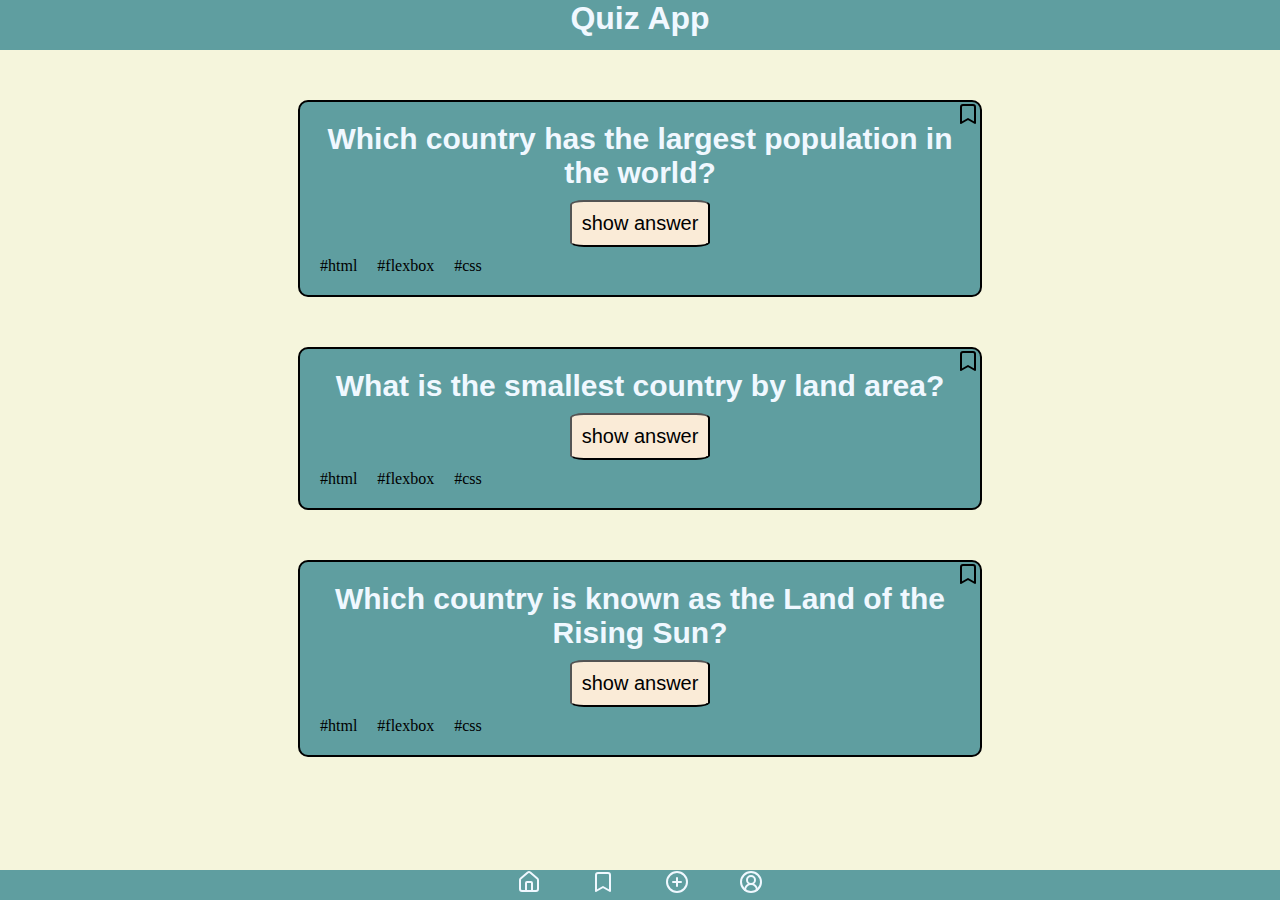
<file: index.html>
<!DOCTYPE html>
<html lang="en">
  <head>
    <meta charset="UTF-8" />
    <meta name="viewport" content="width=device-width, initial-scale=1.0" />
    <link rel="stylesheet" href="style.css" />
    <link rel="stylesheet" href="styleprofile.css" />
    <link rel="stylesheet" href="./card.html" />
    <script src="index.js" type="module"></script>

    <title>Document</title>
  </head>
  <body>
    <header>
      <h1>Quiz App</h1>
    </header>

    <main>
      <section class="question-card">
        <h2 data-js="question" class="h2">
          Which country has the largest population in the world?
        </h2>

        <button class="answer-button" data-js="showAnswer" class="button">
          show answer
        </button>

        <h3 class="answer-hidden" data-js="answer1">
          India (as of 2023, India surpassed China in population).
        </h3>

        <div class="tags">
          <span data-js="span">#html </span>
          <span data-js="span">#flexbox</span>
          <span data-js="span">#css</span>
        </div>
        <a aria-label="button-icons">
          <svg
            class="icons"
            data-js="bookmark-1"
            xmlns="http://www.w3.org/2000/svg"
            width="24"
            height="24"
            viewBox="0 0 24 24"
            fill=""
            stroke="currentColor"
            stroke-width="2"
            stroke-linecap="round"
            stroke-linejoin="round"
            class="lucide lucide-bookmark"
          >
            <path d="m19 21-7-4-7 4V5a2 2 0 0 1 2-2h10a2 2 0 0 1 2 2v16z" />
          </svg>
        </a>
      </section>

      <section class="question-card">
        <h2>What is the smallest country by land area?</h2>

        <button class="answer-button" data-js="showAnswer2">show answer</button>
        <h3 hidden class="answer-hidden" data-js="answer2">
          Vatican City (covering only 44 hectares).
        </h3>

        <div class="tags">
          <span>#html</span>
          <span>#flexbox</span>
          <span>#css</span>
        </div>
        <a aria-label="button-icons">
          <svg
            class="icons"
            data-js="bookmark-2"
            xmlns="http://www.w3.org/2000/svg"
            width="24"
            height="24"
            viewBox="0 0 24 24"
            stroke="currentColor"
            stroke-width="2"
            stroke-linecap="round"
            stroke-linejoin="round"
            class="lucide lucide-bookmark"
            fill="none"
          >
            <path d="m19 21-7-4-7 4V5a2 2 0 0 1 2-2h10a2 2 0 0 1 2 2v16z" />
          </svg>
        </a>
      </section>
      <section class="question-card">
        <h2>Which country is known as the Land of the Rising Sun?</h2>
        <h3 hidden>answer</h3>
        <button class="answer-button" data-js="showAnswer3">show answer</button>
        <h3 class="answer-hidden" data-js="answer3">Japan.</h3>

        <div class="tags">
          <span>#html</span>
          <span>#flexbox</span>
          <span>#css</span>
        </div>
        <a aria-label="button-icons">
          <svg
            class="icons"
            data-js="bookmark-3"
            xmlns="http://www.w3.org/2000/svg"
            width="24"
            height="24"
            viewBox="0 0 24 24"
            fill="none"
            stroke="currentColor"
            stroke-width="2"
            stroke-linecap="round"
            stroke-linejoin="round"
            class="lucide lucide-bookmark"
          >
            <path d="m19 21-7-4-7 4V5a2 2 0 0 1 2-2h10a2 2 0 0 1 2 2v16z" />
          </svg>
        </a>
      </section>
    </main>
    <footer>
      <nav class="footer-nav">
        <a aria-label="home" href="./index.html" class="footer-link">
          <svg
            class="footer-icons"
            xmlns="http://www.w3.org/2000/svg"
            width="24"
            height="24"
            viewBox="0 0 24 24"
            fill="none"
            stroke="currentColor"
            stroke-width="2"
            stroke-linecap="round"
            stroke-linejoin="round"
          >
            <path d="M15 21v-8a1 1 0 0 0-1-1h-4a1 1 0 0 0-1 1v8" />
            <path
              d="M3 10a2 2 0 0 1 .709-1.528l7-5.999a2 2 0 0 1 2.582 0l7 5.999A2 2 0 0 1 21 10v9a2 2 0 0 1-2 2H5a2 2 0 0 1-2-2z"
            ></path>
          </svg>
        </a>
        <a aria-label="bookmark" href="./bookmarks.html" class="footer-link">
          <svg
            class="footer-icons"
            xmlns="http://www.w3.org/2000/svg"
            width="24"
            height="24"
            viewBox="0 0 24 24"
            fill="none"
            stroke="currentColor"
            stroke-width="2"
            stroke-linecap="round"
            stroke-linejoin="round"
          >
            <path d="m19 21-7-4-7 4V5a2 2 0 0 1 2-2h10a2 2 0 0 1 2 2v16z" />
          </svg>
        </a>
        <a aria-label="card" href="./card.html" class="footer-link">
          <svg
            class="footer-icons"
            xmlns="http://www.w3.org/2000/svg"
            width="24"
            height="24"
            viewBox="0 0 24 24"
            fill="none"
            stroke="currentColor"
            stroke-width="2"
            stroke-linecap="round"
            stroke-linejoin="round"
          >
            <circle cx="12" cy="12" r="10" />
            <path d="M8 12h8" />
            <path d="M12 8v8" />
          </svg>
        </a>
        <a aria-label="profile" class="footer-link" href="./profile.html">
          <svg
            class="footer-icons"
            xmlns="http://www.w3.org/2000/svg"
            width="24"
            height="24"
            viewBox="0 0 24 24"
            fill="none"
            stroke="currentColor"
            stroke-width="2"
            stroke-linecap="round"
            stroke-linejoin="round"
          >
            <path d="M18 20a6 6 0 0 0-12 0" />
            <circle cx="12" cy="10" r="4" />
            <circle cx="12" cy="12" r="10" />
          </svg>
        </a>
      </nav>
    </footer>
  </body>
</html>
</file>
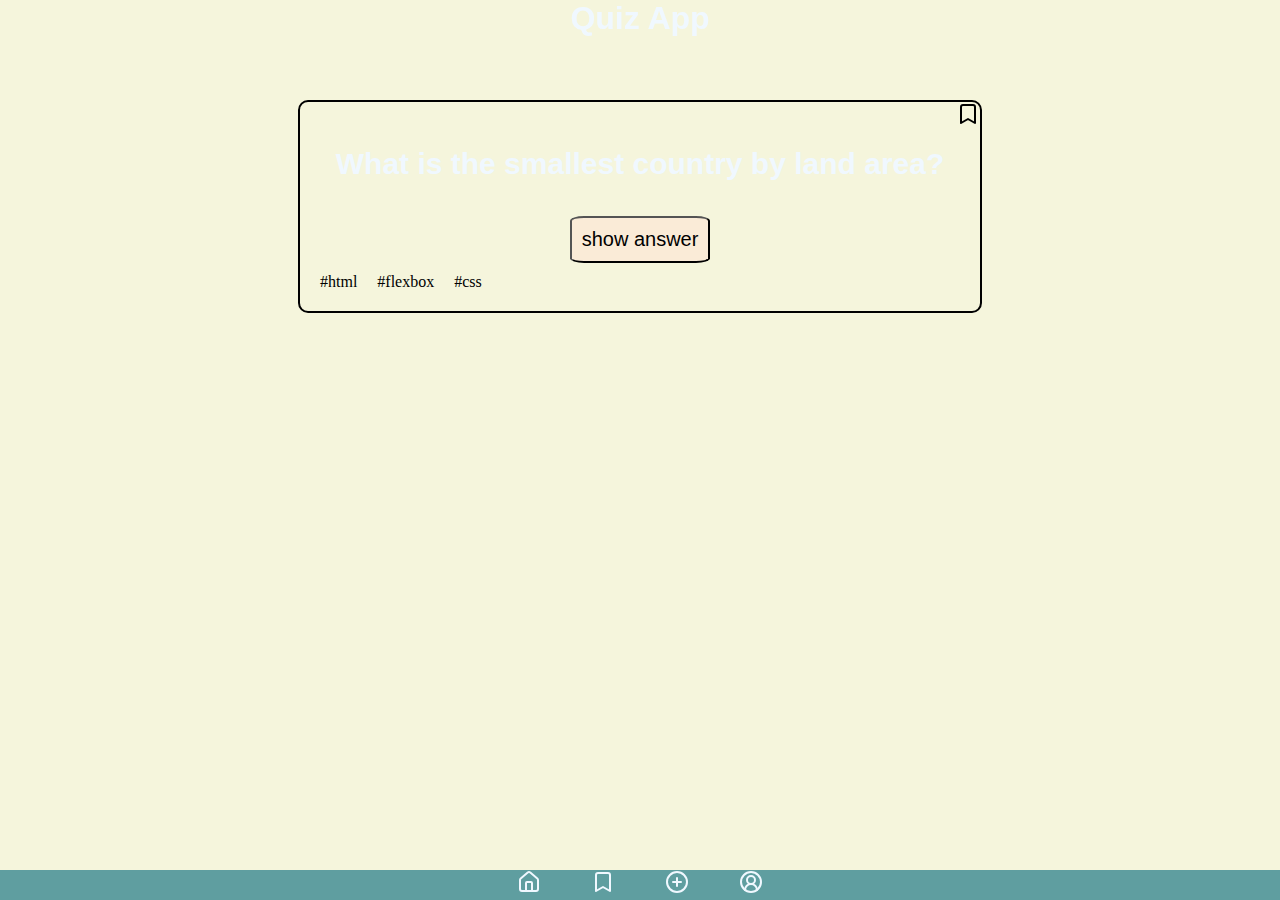
<file: bookmarks.html>
<!DOCTYPE html>
<html lang="en">
  <head>
    <meta charset="UTF-8" />
    <meta name="viewport" content="width=device-width, initial-scale=1.0" />
    <link rel="stylesheet" href="style.css" />
    <link rel="stylesheet" href="bookmark.css" />
    <script src="bookmarks.js" type="module"></script>

    <title>Document</title>
  </head>

  <body>
    <header>
      <h1>Quiz App</h1>
    </header>

    <main>
      <section class="question-card">
        <h2>
          What is the smallest country by land area?
        </h2>

        
        <button class="answer-button" type="show answer" data-js="showAnswer">show answer</button>

        <h3 hidden class="answer-hidden" data-js="answer2">
          Vatican City (covering only 44 hectares).
        
        </h3>

        <div class="tags">
          <span>#html</span>
          <span>#flexbox</span>
          <span>#css</span>
        </div>
        <a aria-label="button-icons" class="icons" >
          <svg
            class="icons" data-js="bookmark-4"
            xmlns="http://www.w3.org/2000/svg"
            width="24"
            height="24"
            viewBox="0
          0 24 24"
            stroke="currentColor"
            stroke-width="2"
            stroke-linecap="round"
            stroke-linejoin="round"
            class="lucide lucide-bookmark"
          >
            <path d="m19 21-7-4-7 4V5a2 2 0 0 1 2-2h10a2 2 0 0 1 2 2v16z" />
          </svg>
        </a>
      </section>
    </main>
    <footer>
      <nav class="footer-nav">
        <a aria-label="home" href="./index.html" class="footer-link">
          <svg
            class="footer-icons"
            xmlns="http://www.w3.org/2000/svg"
            width="24"
            height="24"
            viewBox="0
          0 24 24"
            fill="none"
            stroke="currentColor"
            stroke-width="2"
            stroke-linecap="round"
            stroke-linejoin="round"
          >
            <path d="M15 21v-8a1 1 0 0 0-1-1h-4a1 1 0 0 0-1 1v8" />
            <path
              d="M3 10a2 2 0 0 1 .709-1.528l7-5.999a2 2 0 0 1 2.582 0l7 5.999A2 2 0 0 1 21 10v9a2 2 0 0 1-2 2H5a2 2 0 0 1-2-2z"
            ></path>
          </svg>
        </a>
        <a aria-label="bookmark" href="./bookmarks.html" class="footer-link">
          <svg
            class="footer-icons"
            xmlns="http://www.w3.org/2000/svg"
            width="24"
            height="24"
            viewBox="0
          0 24 24"
            fill="none"
            stroke="currentColor"
            stroke-width="2"
            stroke-linecap="round"
            stroke-linejoin="round"
          >
            <path d="m19 21-7-4-7 4V5a2 2 0 0 1 2-2h10a2 2 0 0 1 2 2v16z" />
          </svg>
        </a>
        <a aria-label="card" href="./card.html"  class="footer-link">
          <svg
            class="footer-icons"
            xmlns="http://www.w3.org/2000/svg"
            width="24"
            height="24"
            viewBox="0 0 24 24"
            fill="none"
            stroke="currentColor"
            stroke-width="2"
            stroke-linecap="round"
            stroke-linejoin="round"
          >
            <circle cx="12" cy="12" r="10" />
            <path d="M8 12h8" />
            <path d="M12 8v8" />
          </svg>
        <a aria-label="profile" class="footer-link" href="./profile.html">
          <svg
            class="footer-icons"
            xmlns="http://www.w3.org/2000/svg"
            width="24"
            height="24"
            viewBox="0
          0 24 24"
            fill="none"
            stroke="currentColor"
            stroke-width="2"
            stroke-linecap="round"
            stroke-linejoin="round"
          >
            <path d="M18 20a6 6 0 0 0-12 0" />
            <circle cx="12" cy="10" r="4" />
            <circle cx="12" cy="12" r="10" />
          </svg>
        </a>
      </nav>
    </footer>
  </body>
</html>
</file>
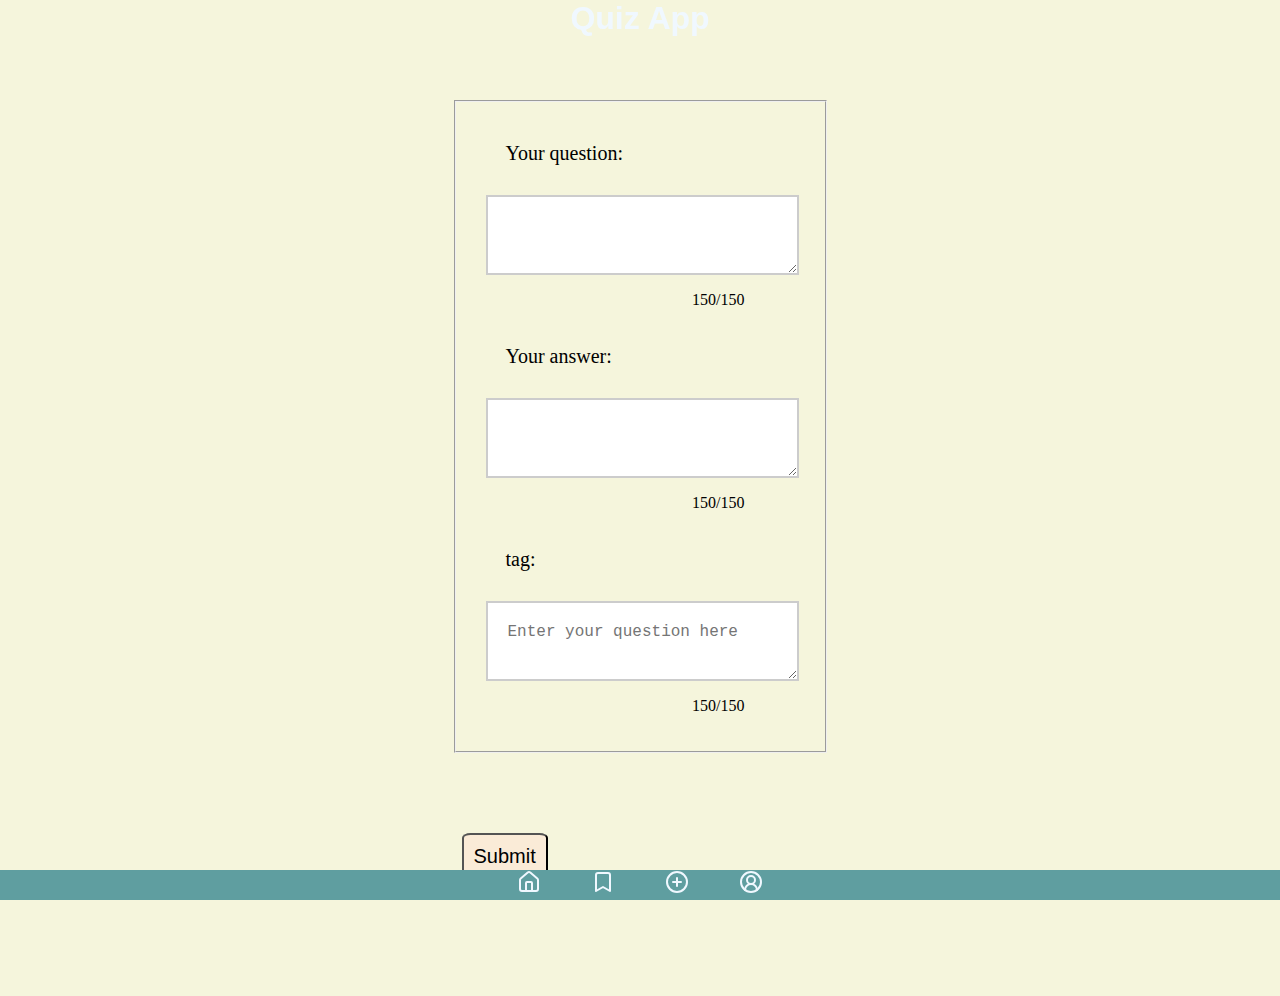
<file: card.html>
<!DOCTYPE html>
<html lang="en">
  <head>
    <meta charset="UTF-8" />
    <meta name="viewport" content="width=device-width, initial-scale=1.0" />
    <link rel="stylesheet" href="style.css" />
    <link rel="stylesheet" href="./stylecard.css" />
    <script src="card.js" type="module"></script>

    <title>Document</title>
  </head>
  <body>
    <header>
      <h1>Quiz App</h1>
    </header>
    <main>
      <div class="container">
        <form>
          <fieldset class="bordes">
            <label for="yourquestion" class="label">Your question:</label>
            <textarea
              maxlength="150"
              type="text"
              id="yourquestion"
              name="question"
              class="input"
              data-js="textArea1"
            ></textarea>
            <p class="remaining-characters">
              <span data-js="remaining-characters1">150</span>/150
            </p>

            <label for="youranswer" class="label">Your answer:</label>
            <textarea
              maxlength="150"
              type="text"
              id="youranswer"
              name="answer"
              class="input"
              data-js="textArea2"
            ></textarea>
            <p class="remaining-characters">
              <span data-js="remaining-characters2">150</span>/150
            </p>

            <label for="tag" class="label">tag:</label>
            <textarea
              placeholder="Enter your question here"
              maxlength="150"
              type="text"
              id="tag"
              name="tag"
              class="input"
              data-js="textArea3"
            ></textarea>
            <p class="remaining-characters">
              <span data-js="remaining-characters3">150</span>/150
            </p>
          </fieldset>

          <button class="submit-button" type="submit">Submit</button>
        </form>
      </div>
    </main>

    <footer>
      <nav class="footer-nav">
        <a aria-label="home" href="./index.html" class="footer-link">
          <svg
            class="footer-icons"
            xmlns="http://www.w3.org/2000/svg"
            width="24"
            height="24"
            viewBox="0
            0 24 24"
            fill="none"
            stroke="currentColor"
            stroke-width="2"
            stroke-linecap="round"
            stroke-linejoin="round"
          >
            <path d="M15 21v-8a1 1 0 0 0-1-1h-4a1 1 0 0 0-1 1v8" />
            <path
              d="M3 10a2 2 0 0 1 .709-1.528l7-5.999a2 2 0 0 1 2.582 0l7 5.999A2 2 0 0 1 21 10v9a2 2 0 0 1-2 2H5a2 2 0 0 1-2-2z"
            ></path>
          </svg>
        </a>
        <a aria-label="bookmark" href="./bookmarks.html" class="footer-link">
          <svg
            class="footer-icons"
            xmlns="http://www.w3.org/2000/svg"
            width="24"
            height="24"
            viewBox="0 0 24 24"
            fill="none"
            stroke="currentColor"
            stroke-width="2"
            stroke-linecap="round"
            stroke-linejoin="round"
          >
            <path d="m19 21-7-4-7 4V5a2 2 0 0 1 2-2h10a2 2 0 0 1 2 2v16z" />
          </svg>
        </a>

        <a aria-label="card" href="./card.html" class="footer-link">
          <svg
            class="footer-icons"
            xmlns="http://www.w3.org/2000/svg"
            width="24"
            height="24"
            viewBox="0 0 24 24"
            fill="none"
            stroke="currentColor"
            stroke-width="2"
            stroke-linecap="round"
            stroke-linejoin="round"
          >
            <circle cx="12" cy="12" r="10" />
            <path d="M8 12h8" />
            <path d="M12 8v8" />
          </svg>
        </a>
        <a aria-label="profile" class="footer-link" href="./profile.html">
          <svg
            class="footer-icons"
            xmlns="http://www.w3.org/2000/svg"
            width="24"
            height="24"
            viewBox="0 0 24 24"
            fill="none"
            stroke="currentColor"
            stroke-width="2"
            stroke-linecap="round"
            stroke-linejoin="round"
          >
            <path d="M18 20a6 6 0 0 0-12 0" />
            <circle cx="12" cy="10" r="4" />
            <circle cx="12" cy="12" r="10" />
          </svg>
        </a>
      </nav>
    </footer>
  </body>
</html>
</file>
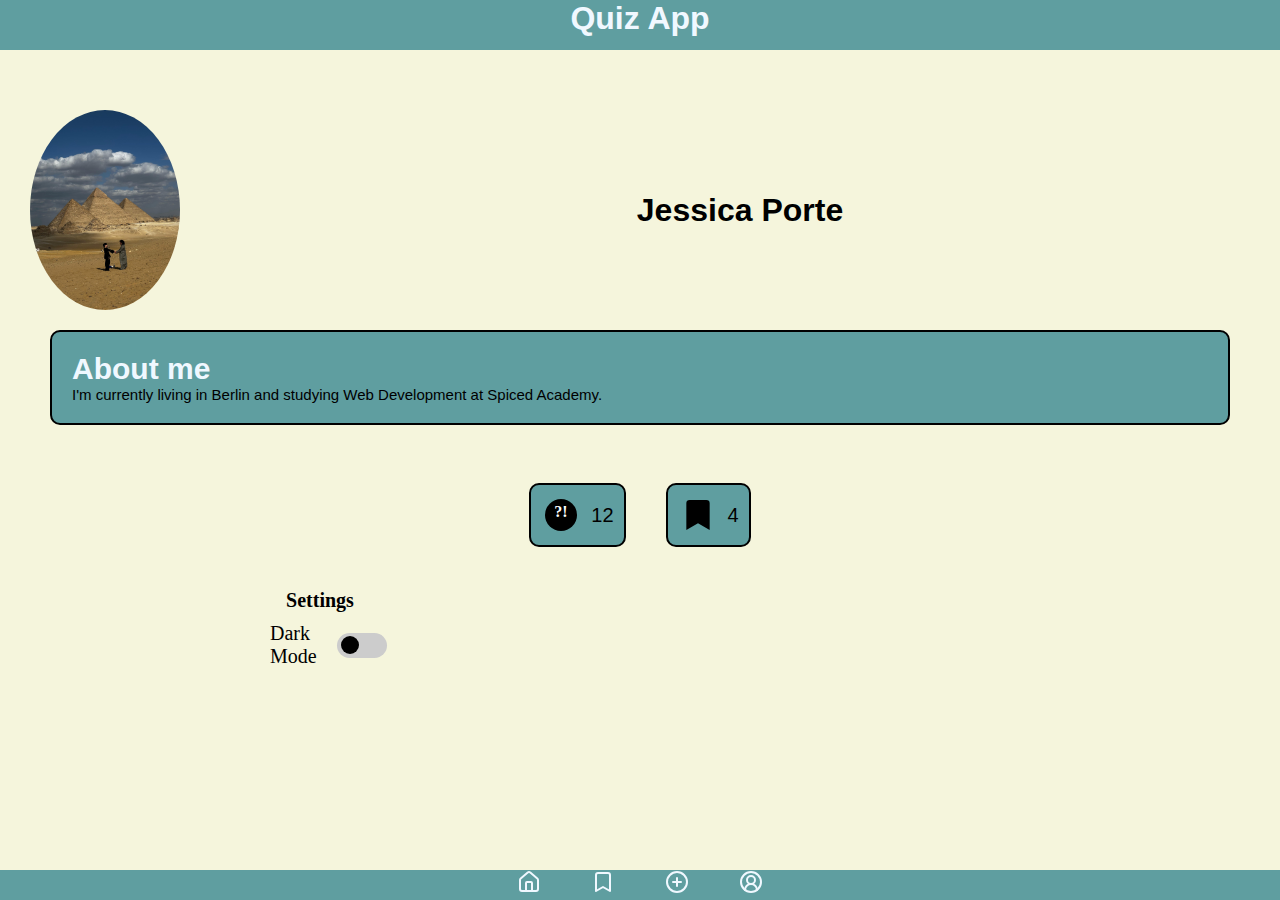
<file: profile.html>
<!DOCTYPE html>
<html lang="en">
  <head>
    <meta charset="UTF-8" />
    <meta name="viewport" content="width=device-width, initial-scale=1.0" />
    <link rel="stylesheet" href="style.css" />
    <link rel="stylesheet" href="styleprofile.css" />
    <script src="./profile.js" type="module" defer></script>

    <title>Document</title>
  </head>
  <body data-js="darkModePantalla">
    <header>
      <h1>Quiz App</h1>
    </header>

    <main>
      <div class="profile-header">
        <h1 class="h1-profile">Jessica Porte</h1>
        <img src="23.jpg" class="small-image" />
      </div>

      <section class="about-me">
        <h2 class="h2">About me</h2>
        <p class="p">
          I'm currently living in Berlin and studying Web Development at Spiced
          Academy.
        </p>
      </section>
    </main>

    <section>
      <nav class="stats-container">
        <a class="stat-box">
          <svg
            class="emoji-circle"
            xmlns="http://www.w3.org/2000/svg"
            viewBox="0 0 100 100"
          >
            <circle cx="50" cy="50" r="40" fill="black" />
            <text
              class="signal-emoji"
              x="50"
              y="55%"
              text-anchor="middle"
              fill="white"
              font-size="30"
              font-weight="bold"
            >
              ?!
            </text>
          </svg>
          <span class="stat-number">12</span>
        </a>

        <a class="stat-box">
          <svg
            class="emoji-bookmark"
            xmlns="http://www.w3.org/2000/svg"
            width="24"
            height="24"
            viewBox="0 0 24 24"
            stroke="currentColor"
            stroke-width="0"
            stroke-linecap="round"
            stroke-linejoin="round"
          >
            <path d="m19 21-7-4-7 4V5a2 2 0 0 1 2-2h10a2 2 0 0 1 2 2v16z" />
          </svg>
          <span class="stat-number">4</span>
        </a>
      </nav>
    </section>

    <section>
      <nav class="settings">
        <h4>Settings</h4>
        <div class="dark-mode-container" data-js="darkModeToggle">
          <span>Dark Mode</span>
          <label for="darkModeToggle" class="switch">
            <input type="checkbox" id="darkModeToggle" />
            <span class="slider"></span>
          </label>
        </div>
      </nav>
    </section>

    <footer>
      <nav class="footer-nav">
        <a aria-label="home" href="./index.html" class="footer-link">
          <svg
            class="footer-icons"
            xmlns="http://www.w3.org/2000/svg"
            width="24"
            height="24"
            viewBox="0 0 24 24"
            fill="none"
            stroke="currentColor"
            stroke-width="2"
            stroke-linecap="round"
            stroke-linejoin="round"
          >
            <path d="M15 21v-8a1 1 0 0 0-1-1h-4a1 1 0 0 0-1 1v8" />
            <path
              d="M3 10a2 2 0 0 1 .709-1.528l7-5.999a2 2 0 0 1 2.582 0l7 5.999A2 2 0 0 1 21 10v9a2 2 0 0 1-2 2H5a2 2 0 0 1-2-2z"
            ></path>
          </svg>
        </a>
        <a aria-label="bookmark" href="./bookmarks.html" class="footer-link">
          <svg
            class="footer-icons"
            xmlns="http://www.w3.org/2000/svg"
            width="24"
            height="24"
            viewBox="0
          0 24 24"
            fill="none"
            stroke="currentColor"
            stroke-width="2"
            stroke-linecap="round"
            stroke-linejoin="round"
          >
            <path d="m19 21-7-4-7 4V5a2 2 0 0 1 2-2h10a2 2 0 0 1 2 2v16z" />
          </svg>
        </a>
        <a aria-label="card" href="./card.html" class="footer-link">
          <svg
            class="footer-icons"
            xmlns="http://www.w3.org/2000/svg"
            width="24"
            height="24"
            viewBox="0 0 24 24"
            fill="none"
            stroke="currentColor"
            stroke-width="2"
            stroke-linecap="round"
            stroke-linejoin="round"
          >
            <circle cx="12" cy="12" r="10" />
            <path d="M8 12h8" />
            <path d="M12 8v8" />
          </svg>
        </a>

        <a aria-label="profile" class="footer-link" href="./profile.html">
          <svg
            class="footer-icons"
            xmlns="http://www.w3.org/2000/svg"
            width="24"
            height="24"
            viewBox="0
          0 24 24"
            fill="none"
            stroke="currentColor"
            stroke-width="2"
            stroke-linecap="round"
            stroke-linejoin="round"
          >
            <path d="M18 20a6 6 0 0 0-12 0" />
            <circle cx="12" cy="10" r="4" />
            <circle cx="12" cy="12" r="10" />
          </svg>
        </a>
      </nav>
    </footer>
  </body>
</html>
</file>
<file: style.css>
*::before,
*::after {
  box-sizing: border-box;
  margin: 0;
  padding: 0;
}

:root {
  --main-color: ;
}

header {
  position: fixed;
  top: 0;
  z-index: 1;
  width: 100%;
  margin: 0;
  height: 50px;
  background-color: var(--main-color);
}

h1 {
  position: relative;
  color: aliceblue;
  font-family: "Gill Sans", "Gill Sans MT", Calibri, "Trebuchet MS", sans-serif;
  font-size: 20;
  text-align: center;
  width: 100%;
  padding: 0;
  margin: 0;
}

.question-card {
  position: relative;
  border-radius: 10px;
  width: 50%;
  background-color: var(--main-color);
  padding: 20px;
  margin: 50px auto;
  border: 2px solid black;
  display: flex;
  flex-direction: column;
  align-items: center;
}
.icons {
  stroke: black;
  fill: transparent;
}
.bookmarked {
  fill: black;
}
body {
  background-color: beige;
  margin: 0;
  padding: 0;
}

main {
  margin: 100px 0;
}

h2 {
  font-size: 30px;
  font-family: "Franklin Gothic Medium", "Arial Narrow", Arial, sans-serif;
  color: aliceblue;
  text-align: center;
}

.answer-button {
  background-color: antiquewhite;
  color: black;
  font-family: "Gill Sans", "Gill Sans MT", Calibri, "Trebuchet MS", sans-serif;
  padding: 10px;
  margin: 10px auto;
  font-size: 20px;
  border-radius: 10%;
  text-align: center;
  width: 50% auto;
}
.answer-button:hover {
  background-color: cornflowerblue;
}
.answer-hidden {
  display: none;
}
.answer-show {
  display: flex;
}

.tags {
  margin: 0;
  width: 100%;
  display: flex;
  justify-content: flex-start;
  gap: 20px;
  padding: 0;
}
.icons {
  position: absolute;
  top: 0px;
  right: 0px;
  color: aliceblue;
}

a:hover .icons {
  stroke: black;
}

.footer-nav {
  display: flex;
  gap: 50px;
  position: fixed;
  height: 30px;
  bottom: 0;
  width: 100%;
  margin: 10;

  background-color: cadetblue;
  display: flex;
  flex-direction: row;
  justify-content: center;
}
.footer-icons {
  width: 24px;
  margin: 10;
  padding: 10;

  background-color: var(--main-color);
  stroke: aliceblue;
}
.footer-nav a:hover svg {
  stroke: rgb(6, 15, 15);
}
</file>
<file: styleprofile.css>
* {
  padding: 0;
  margin: 0;
  gap: 0;
}
:root {
  --main-color: #5f9ea0;
}

.dark-mode {
  background-color: black; /* Fondo oscuro */
  color: white;
}
.dark-mode h1 {
  background-color: black;
  color: white;
}

.profile-header {
  display: flex;
  align-items: center;
  gap: 10px;
  flex-direction: row-reverse;
}
.small-image {
  width: 150px;
  height: 150px auto;
  position: relative;
  padding: 10px;
  border-radius: 50%;
  position: relative;
  flex-direction: flex-start;
  margin-left: 20px;
}

.h1-profile {
  position: relative;
  color: black;
  font-family: "Segoe UI", Tahoma, Geneva, Verdana, sans-serif;
  font-size: 20;
  text-align: 0;
  width: 100%;
  padding: 0;
  margin: 0;
}

.about-me {
  position: relative;
  top: 10px;
  border-radius: 10px;
  width: auto;
  background-color: var(--main-color);
  padding: 20px;
  margin-left: 50px;
  margin-right: 50px;
  border: 2px solid black;
  display: flex;
  flex-direction: column;
  align-items: flex-start;
  word-wrap: break-word;
}
.h2 {
  display: flex;
  flex-direction: column;
  align-items: center;
  font-size: 30px;
  font-family: "Segoe UI", Tahoma, Geneva, Verdana, sans-serif;
}
.p {
  font-size: 15px;
  font-family: "Segoe UI", Tahoma, Geneva, Verdana, sans-serif;

  width: 95%;
}
.stats-container {
  display: flex;
  position: relative;
  gap: 40px;
  margin: 10px auto;
  left: 50%;
  transform: translate(-50%, -50%);
  justify-content: center;
}

.stat-box {
  display: flex;
  align-items: center;
  justify-content: center;
  width: auto;
  height: auto;
  border: 2px solid black;
  border-radius: 10px;
  font-size: 18px;
  padding: 10px;
  position: relative;
  background-color: var(--main-color);
}
.emoji-circle {
  border-radius: 50%;
  width: 40px;
  height: 40px;
}
.emoji-bookmark {
  width: 40px;
  height: 40px;
}
.signal-emoji {
  font-size: 40px;
}
.stat-number {
  font-size: 20px;
  margin-left: 10px;
  font-family: "Franklin Gothic Medium", "Arial Narrow", Arial, sans-serif;
}

.settings {
  display: flex;
  flex-direction: column;
  align-items: center;
  font-size: 20px;
  width: auto;
  margin-top: 100px;
  position: relative;
  width: 50%;
  margin: 0;

  height: 50px;
}

.dark-mode-container {
  display: flex;
  justify-content: space-between;
  align-items: center;
  gap: 20px;
  max-width: 100px; /* Limita el ancho para que no se estire demasiado */
  padding: 10px;
}

.switch input {
  opacity: 0;
  width: 0;
  height: 0;
  position: absolute;
}

.switch {
  display: inline-block;
  width: 50px;
  height: 25px;
  position: relative;
}
.slider {
  display: block;
  width: 50px;
  height: 25px;
  background-color: #ccc;
  transition: 0.4s;
  border-radius: 25px;
  position: relative;
}

/* Círculo interior */
.slider::before {
  content: "";
  position: absolute;
  height: 18px;
  width: 18px;
  left: 4px;
  bottom: 3.5px;
  background-color: black; /* Color del círculo */
  transition: 0.4s;
  border-radius: 50%;
}

/* Cuando se activa el interruptor */
input:checked + .slider {
  background-color: var(--main-color); /* Color cuando está encendido */
}

/* Mueve el círculo al activarse */
input:checked + .slider::before {
  transform: translateX(24px);
}
.dark-mode {
  background-color: black; /* Fondo oscuro */
  color: white;
}
</file>
<file: bookmark.css>
.icons {
  stroke: black;
  fill: transparent;
}
.bookmarked {
  fill: black;
}

.answer-hidden {
  display: none;
}
.answer-show {
  display: flex;
}
</file>
<file: stylecard.css>
*::before,
*::after {
  box-sizing: border-box;
  margin: 0;
  padding: 0;
}

.container {
  display: flex;
  flex-direction: column;
  justify-content: center;
  align-items: center;
}
.bordes {
  padding: 80px;
  padding-left: 20px;
  padding-bottom: 20px;
  padding-top: 20px;
}
.label {
  font-size: 20px;
  display: flex;
  flex-direction: column;
  padding: 20px;
  margin-left: 10px;
  margin-bottom: 10px;
}
.input {
  font-size: 16px;
  display: flex;
  flex-direction: column;
  padding: 20px;
  margin-left: 10px;
  width: 100%;
  max-width: 300px;
  border: 2px solid #ccc;
}
.submit-button {
  background-color: antiquewhite;
  color: black;
  font-family: "Gill Sans", "Gill Sans MT", Calibri, "Trebuchet MS", sans-serif;
  padding: 10px;
  margin: 10px;
  font-size: 20px;
  border-radius: 10%;
  text-align: center;
  justify-content: center;
  width: auto;
  margin-top: 80px;
}
.submit-button:hover {
  background-color: cornflowerblue;
}
.remaining-characters {
  text-align: right;
}
</file>
